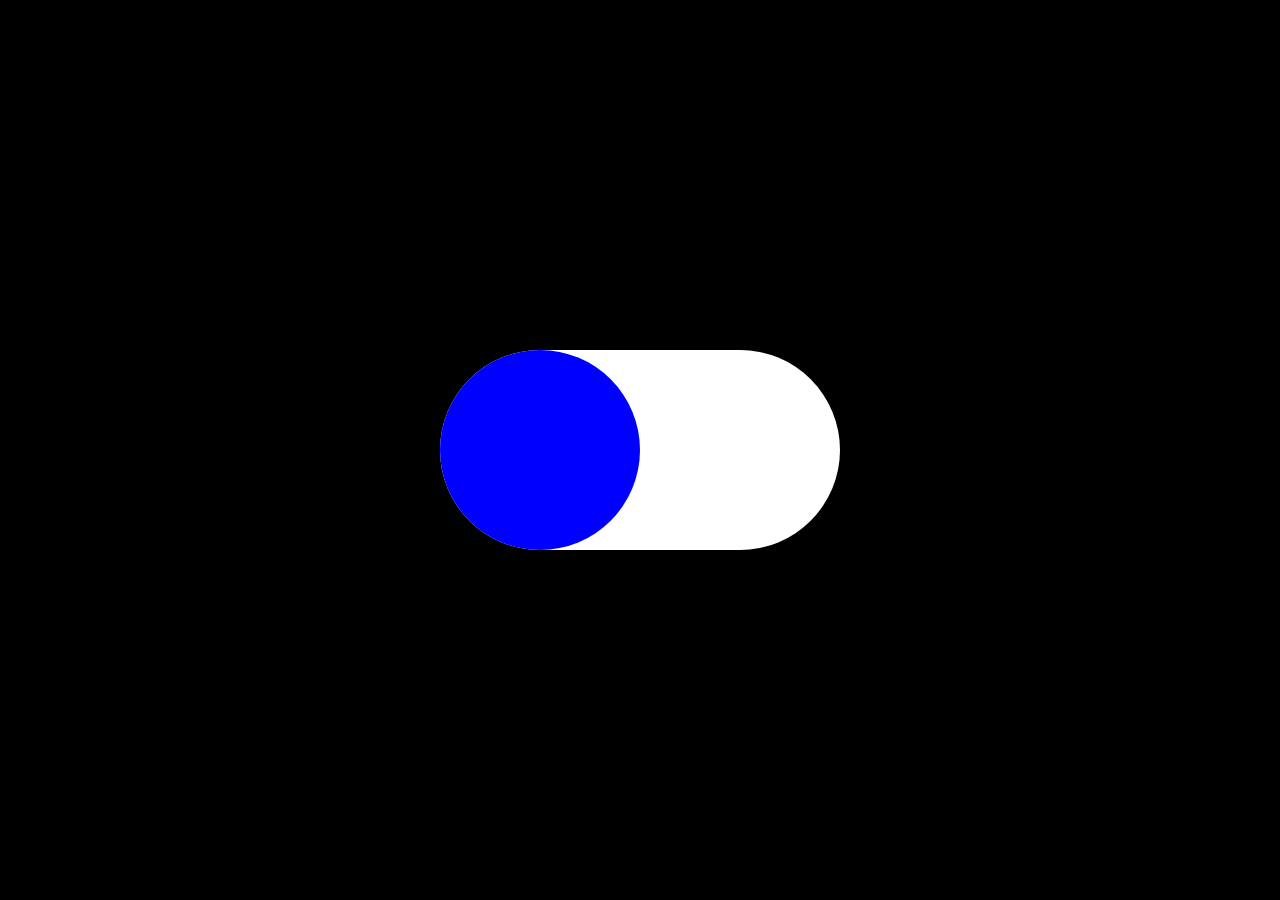
<file: test/index.html>
<!DOCTYPE html>
<html lang="en">
<head>
    <meta charset="UTF-8">
    <meta name="viewport" content="width=device-width, initial-scale=1.0">
    <title>Document</title>
    <link rel="stylesheet" href="style.css">
</head>
<body>
    <div class="main">
        <div class="cir-body">
            <div id="cir"></div>
        </div>
    </div>

    <script src="./index.js"></script>
    
</body>
</html>
</file>
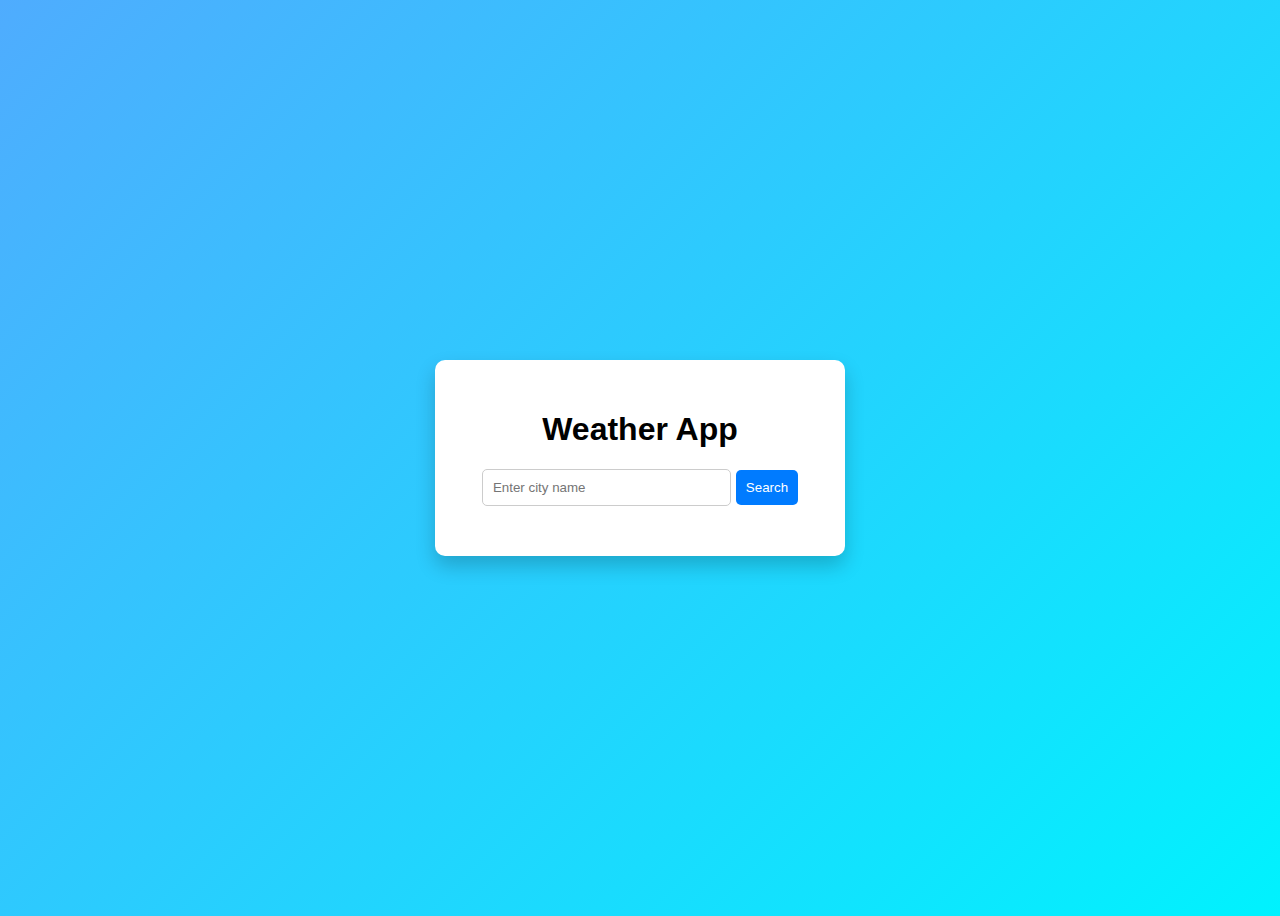
<file: WEATHER APPLICATION (PROJECT)/index.html>
<!DOCTYPE html>
<html lang="en">

<head>
    <meta charset="UTF-8">
    <title>Weather App</title>
    <link rel="stylesheet" href="style.css">
</head>

<body>

    <div class="container">
        <h1>Weather App</h1>

        <div class="search-box">
            <input type="text" id="cityInput" placeholder="Enter city name">
            <button id="searchBtn">Search</button>
        </div>

        <div class="weather-info">
            <h2 id="cityName"></h2>
            <div class="main-div">
                <div class="div1">
                    <p id="temperature"></p>
                    <p id="description"></p>
                </div>
                <div class="div2">
                    <p id="humidity"></p>
                    <p id="windSpeed"></p>
                </div>
            </div>


        </div>
    </div>

    <script src="./index.js"></script>
</body>

</html>
</file>
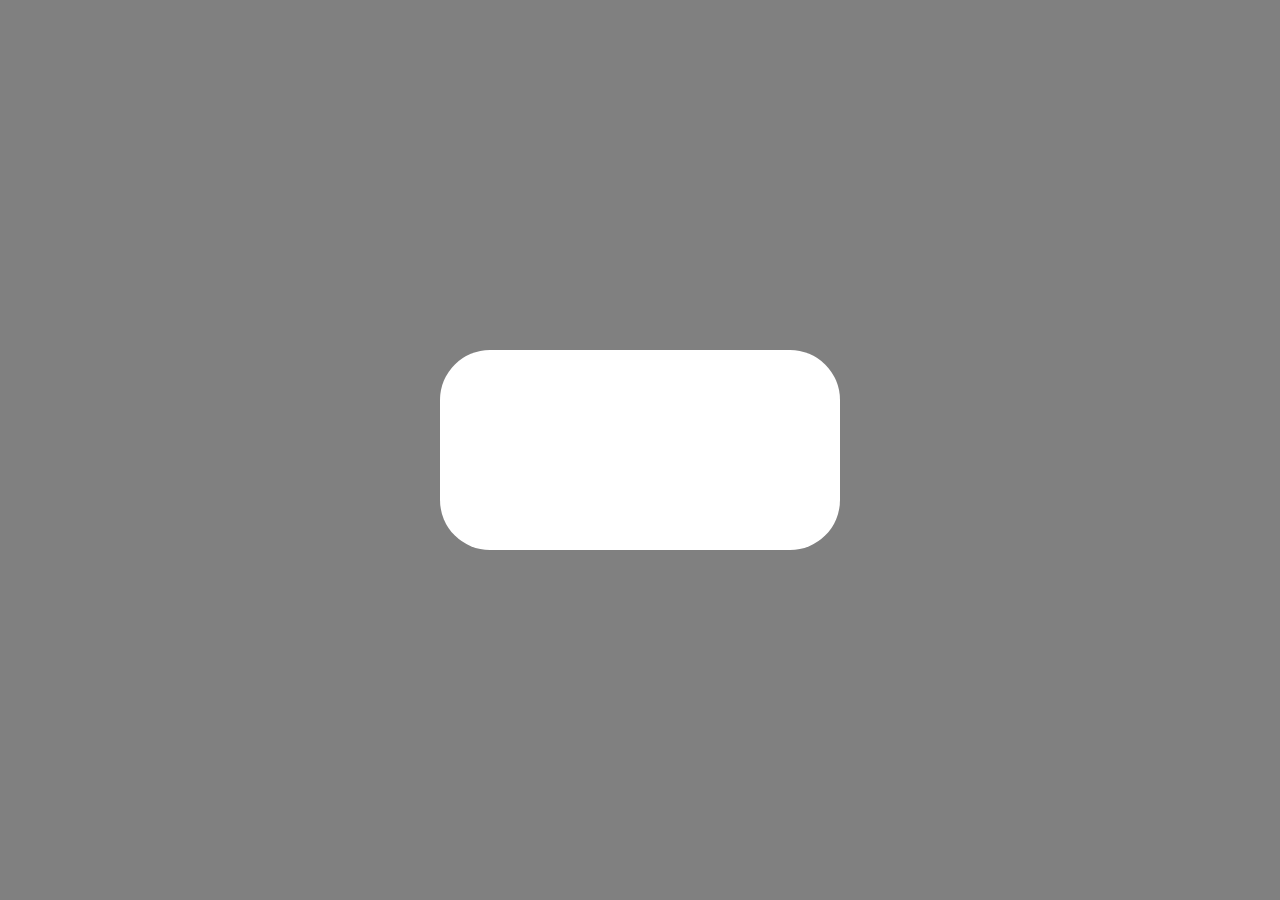
<file: date & time Obj/digital_watch/index.html>
<!DOCTYPE html>
<html lang="en">
<head>
    <meta charset="UTF-8">
    <meta name="viewport" content="width=device-width, initial-scale=1.0">
    <title>Document</title>
    <link rel="stylesheet" href="style.css">
</head>
<body>
    
    <div class="mainDiv">
        <p id="clock"></p>
    </div>

    <script src="./index.js"></script>
</body>
</html>
</file>
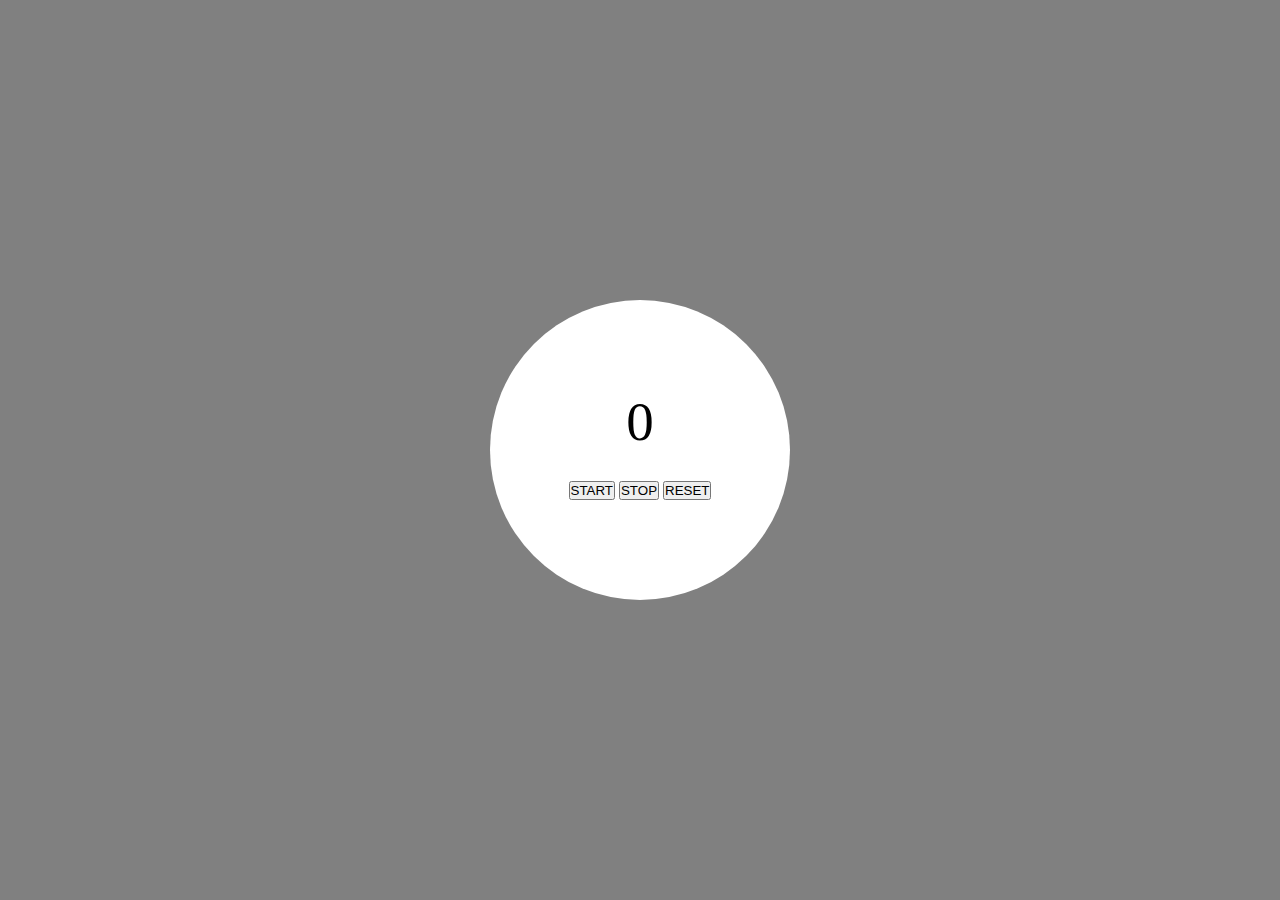
<file: date & time Obj/stopWatch/index.html>
<!DOCTYPE html>
<html lang="en">
<head>
    <meta charset="UTF-8">
    <meta name="viewport" content="width=device-width, initial-scale=1.0">
    <title>Document</title>
    <link rel="stylesheet" href="style.css">
</head>
<body>
    <div class="main">
        <div class="time">
            <p id="countdown">0</p>
        </div>
        <div class="buttons">
            <button class="start_btn">START</button>
            <button class="stop_btn">STOP</button>
            <button class="reste_btn">RESET</button>
        </div>
    </div>

    <script src="./index.js"></script>
</body>
</html>
</file>
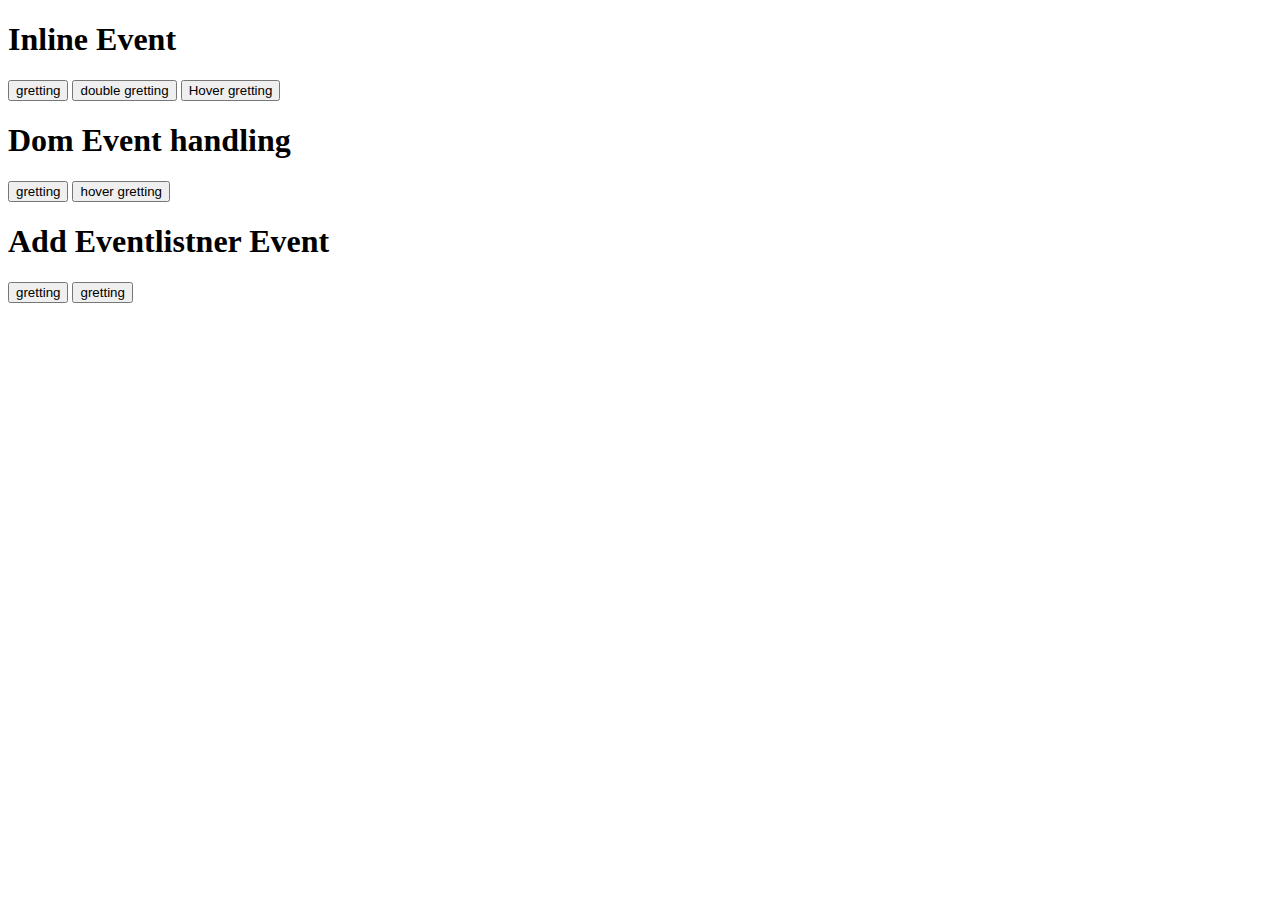
<file: events/p1/index.html>
<!DOCTYPE html>
<html lang="en">
<head>
    <meta charset="UTF-8">
    <meta name="viewport" content="width=device-width, initial-scale=1.0">
    <title>Document</title>
</head>
<body>
    <h1>Inline Event</h1>
    <button onclick="alert('welcome')">gretting</button>
    <button ondblclick="alert('double welcome')">double gretting</button>
    <button onmouseover="alert('hover welcome')">Hover gretting</button>
    <br>
    <h1>Dom Event handling</h1>
    <button id="btn">gretting</button>
    <button id="btn1">hover gretting</button>
    <br>
    <h1>Add Eventlistner Event</h1>
    <button id="btn2">gretting</button>
    <button id="btn3">gretting</button>


    <script>
        //dom event
        document.getElementById('btn').onclick = function(){
            alert('welcome');
        }
        document.getElementById('btn1').onmouseover = function(){
            alert('hover welcome');
        }

        //eventlistner event
        document.getElementById('btn2').addEventListener('click', function(){
            alert('welcome');
        });
        document.getElementById('btn3').addEventListener('mouseover', function(){
            alert('welcome');
        });
    </script>
</body>
</html>
</file>
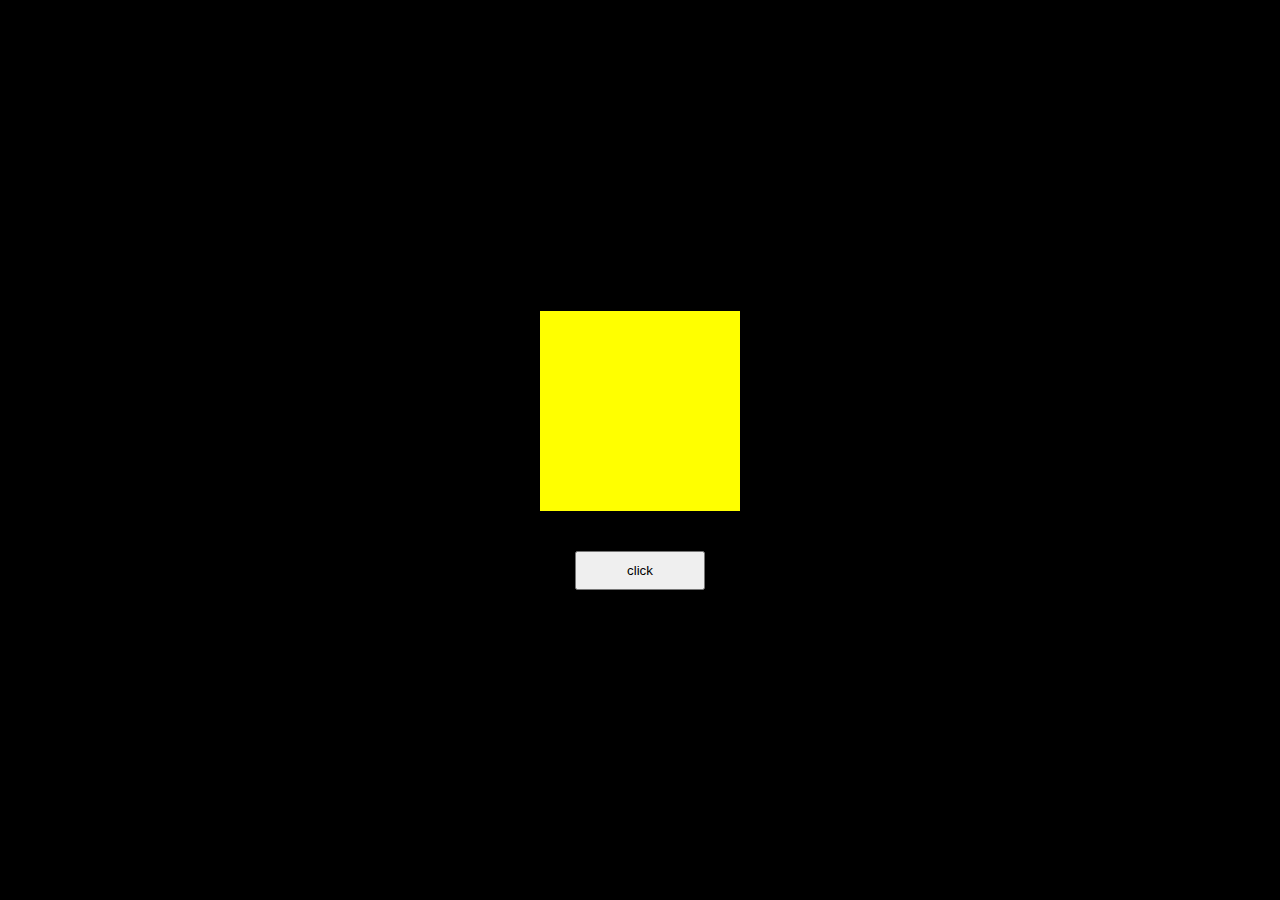
<file: events/project/index.html>
<!DOCTYPE html>
<html lang="en">
<head>
    <meta charset="UTF-8">
    <meta name="viewport" content="width=device-width, initial-scale=1.0">
    <title>Document</title>
    <link rel="stylesheet" href="style.css">
</head>
<body>
    <div class="main">
        <div id="rectangle"></div>
        <button id="btn">click</button>
    </div>


    <script src="./index.js"></script>
    
</body>
</html>
</file>
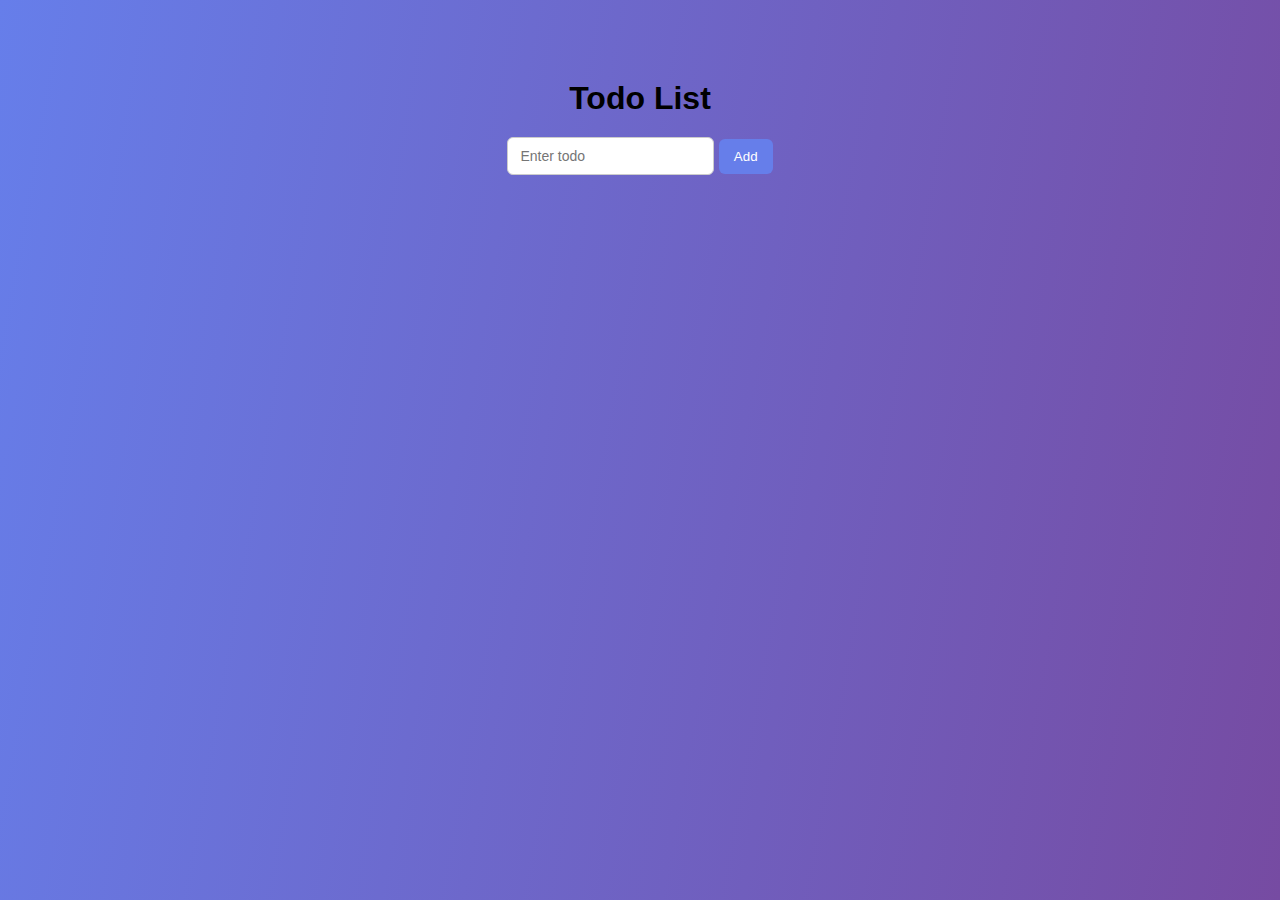
<file: localstorage/project/index.html>
<!DOCTYPE html>
<html lang="en">

<head>
    <meta charset="UTF-8">
    <title>Todo App</title>
    <link rel="stylesheet" href="style.css">
</head>

<body>

    <form>
        <h1>Todo List</h1>
        <div class="input-section">
            <input type="text" id="todoInput" placeholder="Enter todo">
            <button id="addBtn">Add</button>
        </div>
    </form>

    <ul class="todo-list"></ul>

    <script src="./index.js"></script>

</body>

</html>
</file>
<file: test/style.css>
*{
    padding: 0;
    margin: 0;
    box-sizing: border-box;
}

.main{
    width: 100%;
    height: 100vh;
    background: #000;
    display: flex;
    justify-content: center;
    align-items: center;
}
.cir-body{
    width: 400px;
    height: 200px;
    background: white;
    border-radius: 100px;
}
#cir{
    width: 200px;
    height: 200px;
    border-radius: 50%;
    background: blue;
    transition: all 0.5s ease;
}

.translate-style{
    translate: 12rem;
}
</file>
<file: WEATHER APPLICATION (PROJECT)/style.css>
body {
    font-family: Arial, sans-serif;
    background: linear-gradient(135deg, #4facfe, #00f2fe);
    display: flex;
    justify-content: center;
    align-items: center;
    height: 100vh;
}

.container {
    background: white;
    padding: 30px;
    border-radius: 10px;
    text-align: center;
    width: 350px;
    box-shadow: 0 10px 20px rgba(0,0,0,0.2);
}

.search-box {
    margin-bottom: 20px;
}

input {
    padding: 10px;
    width: 65%;
    border-radius: 5px;
    border: 1px solid #ccc;
}

button {
    padding: 10px;
    border: none;
    background: #007BFF;
    color: white;
    border-radius: 5px;
    cursor: pointer;
}

button:hover {
    background: #0056b3;
}

.weather-info p {
    margin: 8px 0;
    font-size: 16px;
}
</file>
<file: date & time Obj/digital_watch/style.css>
*{
    padding: 0;
    margin: 0;
    box-sizing: border-box;
}
body{
    width: 100%;
    height: 100vh;
    background: gray;
    display: flex;
    justify-content: center;
    align-items: center;
}
.mainDiv{
    width: 400px;
    height: 200px;
    background: #fff;
    display: flex;
    justify-content: center;
    align-items: center;
    font-size: 75px;
    border-radius : 50px;
}
</file>
<file: date & time Obj/stopWatch/style.css>
*{
    padding: 0;
    margin: 0;
    box-sizing: border-box;
}
body{
    width: 100%;
    height: 100vh;
    background: gray;
    display: flex;
    justify-content: center;
    align-items: center;
}
.main{
    width: 300px;
    height: 300px;
    background: #fff;
    display: flex;
    justify-content: center;
    align-items: center;
    position: relative;
    border-radius: 50%;
}
.time{
        position: absolute;
    top: 90px;
    font-size: 55px;
}
.buttons{
    position: absolute;
    bottom: 100px;
}
</file>
<file: events/project/style.css>
*{
    margin: 0;
    padding: 0;
    box-sizing: border-box;
}
body {
    width: 100%;
    height: 100vh;
    background: black;
    display: flex;
    justify-content: center;
    align-items: center;
}

.main {
    display: flex;
    justify-content: center;
    align-items: center;
    flex-direction: column;
    gap: 40px;
}

#rectangle {
    width: 200px;
    height: 200px;
    background: yellow;
    transition: all 0.5s ease-in;
}

button {
    padding: 10px 50px;

}

/* js  */

.translate1 {
    border-radius: 50%;
}

.translate2 {
    translate: 11rem;
}

.translate3 {
    translate: -11rem;
}


/* js end  */
</file>
<file: localstorage/project/style.css>
* {
    margin: 0;
    padding: 0;
    box-sizing: border-box;
    font-family: "Segoe UI", sans-serif;
}

body {
    min-height: 100vh;
    background: linear-gradient(100deg, #667eea, #764ba2);
    display: flex;
    flex-direction: column;
    align-items: center;
    justify-content: flex-start; /* ✅ FIX */
    padding-top: 80px;          /* keeps input visually centered */
}
.todo-container {
    background: #ffffff;
    width: 350px;
    padding: 25px;
    border-radius: 12px;
    box-shadow: 0 15px 40px rgba(0,0,0,0.15);
}

.todo-container h2 {
    text-align: center;
    margin-bottom: 20px;
    color: #333;
}

h1{
    text-align: center;
    margin-bottom: 20px;
}

form {
    /* display: flex; */
    gap: 10px;
}

form input {
    flex: 1;
    padding: 10px 12px;
    border-radius: 6px;
    border: 1px solid #ccc;
    outline: none;
    font-size: 14px;
}

form input:focus {
    border-color: #667eea;
}

form button {
    padding: 10px 15px;
    background: #667eea;
    color: white;
    border: none;
    border-radius: 6px;
    cursor: pointer;
    transition: 0.3s;
}

form button:hover {
    background: #5a67d8;
}

.todo-list {
    list-style: none;
    margin-top: 20px;
}

.todo-list li {
    background: #f5f6fa;
    padding: 10px 12px;
    border-radius: 6px;
    margin-bottom: 10px;
    display: flex;
    justify-content: space-between;
    align-items: center;
    width: 250px;
}

.todo-list li span {
    font-size: 14px;
    color: #333;
}

.todo-list li button {
    background: #ff4d4f;
    border: none;
    color: white;
    padding: 5px 8px;
    border-radius: 5px;
    cursor: pointer;
    font-size: 12px;
    transition: 0.3s;
}

.todo-list li button:hover {
    background: #e53e3e;
}
</file>
